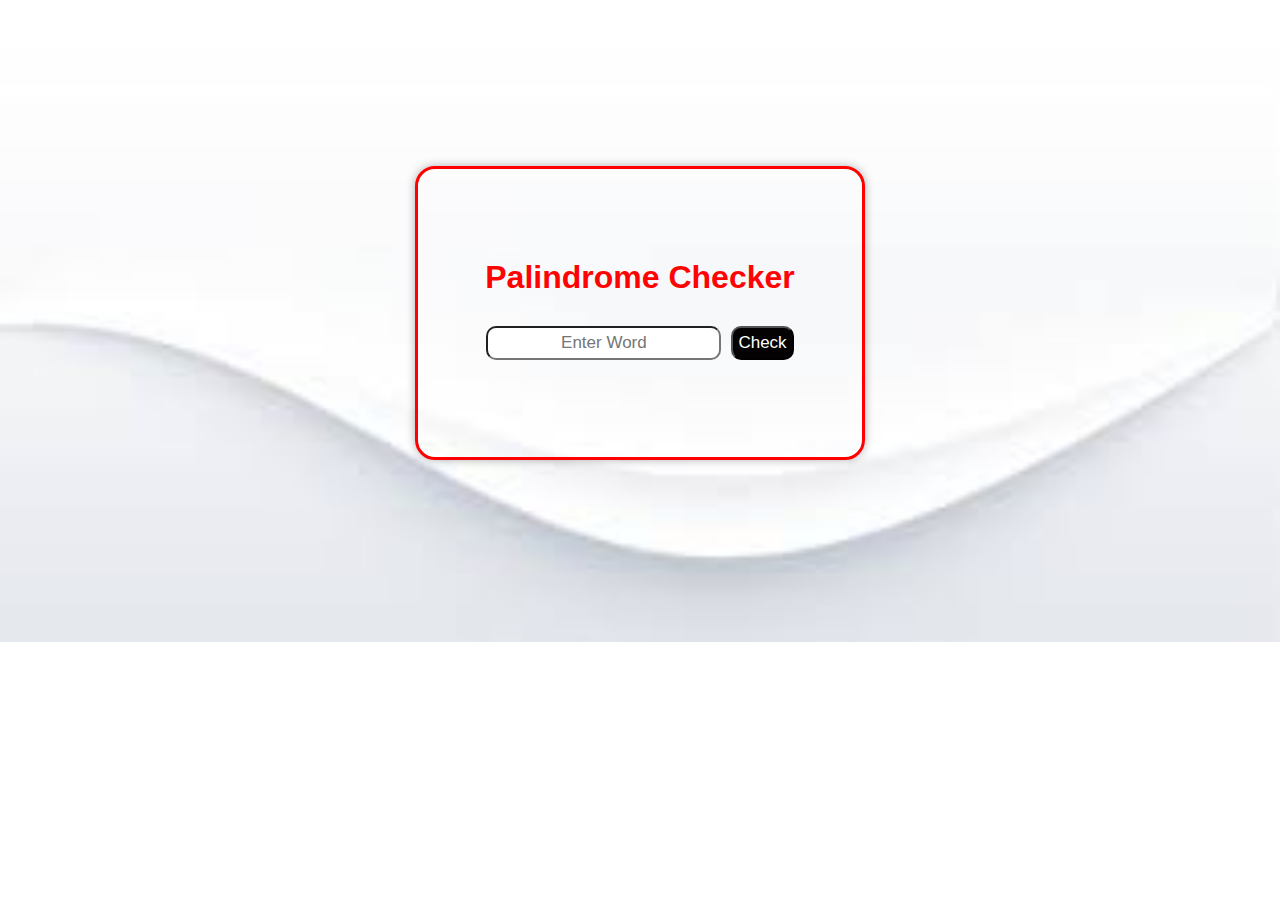
<file: index.html>
<!DOCTYPE html>
<html lang="en">
<head>
    <meta charset="UTF-8">
    <meta name="viewport" content="width=device-width, initial-scale=1.0">
    <title>Palindrome Checker</title>
    <link rel="stylesheet" href="style.css">
</head>
<body>


    <!-- <header>
        <h1> Palindrome Checker</h1>
    </header> -->

    <main>

        <div class="heading"><h1>Palindrome Checker</h1></div>
        
        <div class="userInput">

            <input class="inp" type="text" placeholder="Enter Word">

            <input class="checkBtn" onclick="check()" type="button" value="Check">

        </div>
        
        <h1><span id="outputBox"></span></h1>
    

    </main>

    


    <script>

        let inp=document.querySelector(".inp");
        let checkBtn=document.querySelector(".checkBtn");
        let outputBox=document.querySelector("#outputBox");

        function isPalindrome(val){
            val = val.toLowerCase().replace(/[^a-z0-9]/g, '');
            if (!val) {
                outputBox.innerHTML = `Please enter something!`;
                return false;
            }
            let start=0;
            let end=val.length-1;

            while(start<end){
                if(val[start]!=val[end]){
                    return false;
                }
                start++;
                end--;
            }
            return true;
        }

        function check(){
            let inpVal=inp.value;

            
            if(isPalindrome(inpVal)){
                outputBox.innerHTML=`Yoo .. It's a Palindrome🥳`;
            }else{
                outputBox.innerHTML=`Noo ..  It's not a Palindrome🙄`;
            }
            

        }

        inp.addEventListener("keypress", function (e) {
            if (e.key === "Enter") {
                check();
            }
        });



        


        

    </script>
</body>
</html>
</file>
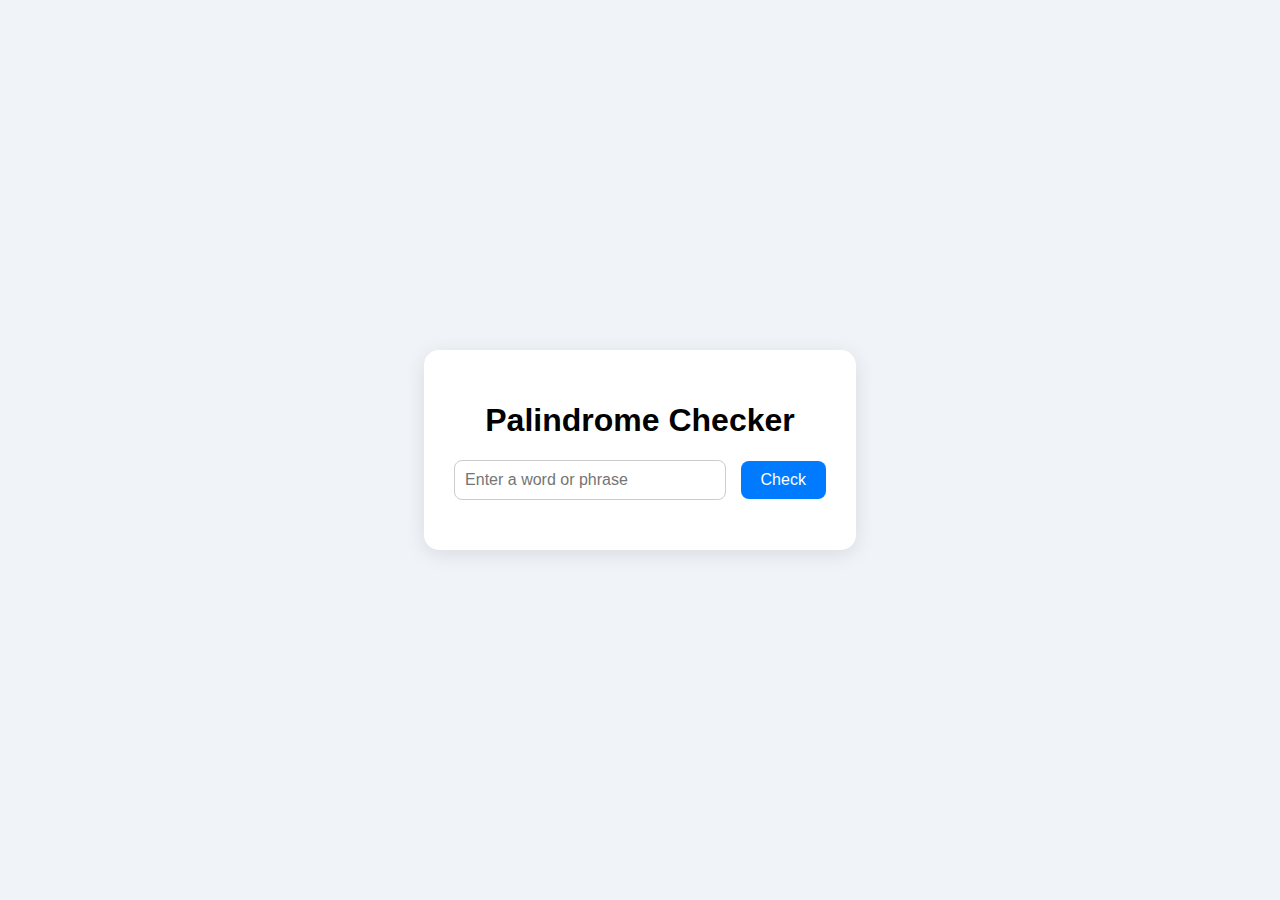
<file: index2.html>
<!DOCTYPE html>
<html lang="en">
<head>
    <meta charset="UTF-8">
    <title>Palindrome Checker</title>
    <style>
        body {
            font-family: Arial, sans-serif;
            background: #f0f4f8;
            display: flex;
            flex-direction: column;
            align-items: center;
            justify-content: center;
            height: 100vh;
            margin: 0;
        }

        .container {
            text-align: center;
            background: white;
            padding: 30px;
            border-radius: 15px;
            box-shadow: 0 4px 20px rgba(0,0,0,0.1);
        }

        input[type="text"] {
            padding: 10px;
            font-size: 16px;
            width: 250px;
            border: 1px solid #ccc;
            border-radius: 8px;
            margin-right: 10px;
        }

        input[type="button"] {
            padding: 10px 20px;
            font-size: 16px;
            background-color: #007bff;
            color: white;
            border: none;
            border-radius: 8px;
            cursor: pointer;
        }

        input[type="button"]:hover {
            background-color: #0056b3;
        }

        #outputBox {
            margin-top: 20px;
            font-size: 20px;
            font-weight: bold;
            color: #333;
        }
    </style>
</head>
<body>

<div class="container">
    <h1>Palindrome Checker</h1>
    <input id="inputText" type="text" placeholder="Enter a word or phrase">
    <input type="button" value="Check" onclick="checkPalindrome()">
    <div id="outputBox"></div>
</div>

<script>
    const inputText = document.getElementById("inputText");
    const outputBox = document.getElementById("outputBox");

    function isPalindrome(str) {
        const cleaned = str.toLowerCase().replace(/[^a-z0-9]/g, '');
        if (!cleaned) return null;

        const reversed = cleaned.split('').reverse().join('');
        return cleaned === reversed;
    }

    function checkPalindrome() {
        const val = inputText.value;

        const result = isPalindrome(val);
        if (result === null) {
            outputBox.textContent = "Please enter something!";
            outputBox.style.color = "red";
        } else if (result) {
            outputBox.textContent = "Yoo .. It's a Palindrome! 🚀";
            outputBox.style.color = "green";
        } else {
            outputBox.textContent = "Noo .. It's not a Palindrome 😕";
            outputBox.style.color = "orangered";
        }
    }

    // Enter key support
    inputText.addEventListener("keypress", (e) => {
        if (e.key === "Enter") checkPalindrome();
    });
</script>

</body>
</html>
</file>
<file: style.css>
*{
    padding: 0;
    margin: 0;
    box-sizing: border-box;

}


body{
    background-color: #000000;
    overflow-x: hidden;
    overflow-y: hidden;
    background: url("bg2.png")no-repeat center center/cover;

}


main{
   display: flex;
   flex-direction: column;
   justify-content: center;
   align-items: center;
   border-radius: 20px;
   border: 3px solid red;
   width: 450px;
   padding:60px 30px;
   margin:13% auto;
   /* top: 50%; */
   /* height: 60vh; */
   font-family:'Segoe UI', Tahoma, Geneva, Verdana, sans-serif;
   /* background-color: rgb(0, 0, 0); */
   /* opacity: ; */
   box-shadow: 0px 0px 10px  rgba(0, 0, 0,0.3);

}

main:hover{
   box-shadow: inset 0px 0px 10px rgb(255, 3, 3);
   cursor: pointer;


}

.heading{
    margin: 30px;
    color: rgb(255, 3, 3);
}


.userInput{
    display: flex;
    /* flex-direction: row; */
    gap: 10px;
    text-align: center;
    justify-content: center;
   

}

.userInput input{
    font-size: 17px;
    padding: 5px;
    text-align: center;
   border-radius: 10px;
   


}

.checkBtn{
    background-color: #040202;
   font-family:'Segoe UI', Tahoma, Geneva, Verdana, sans-serif;
   color:white ;
   border-radius: 10px;
}

.checkBtn:hover{
    background-color: #160e0e;
   cursor: pointer;


}

#outputBox{
    text-align: center;
    margin: auto 20px;
    font-size: 24px;
    color: black;
}
</file>
